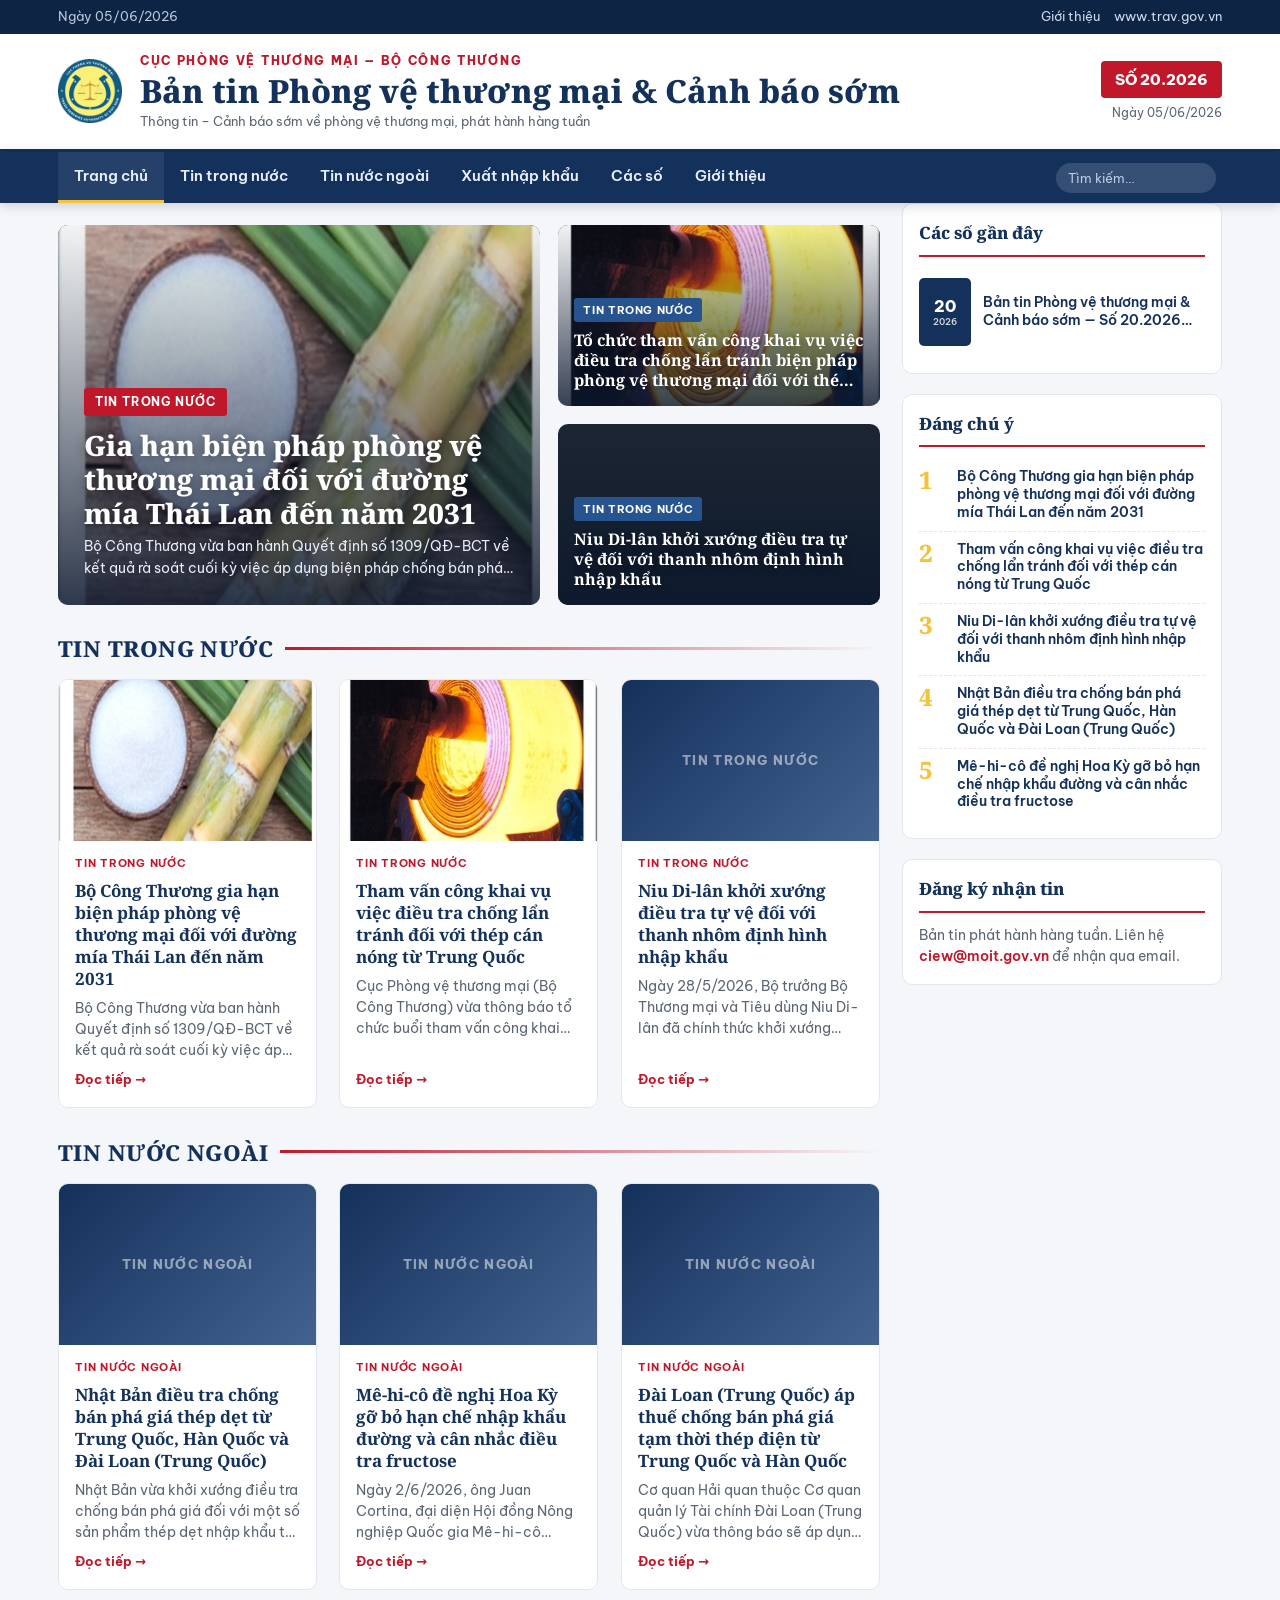
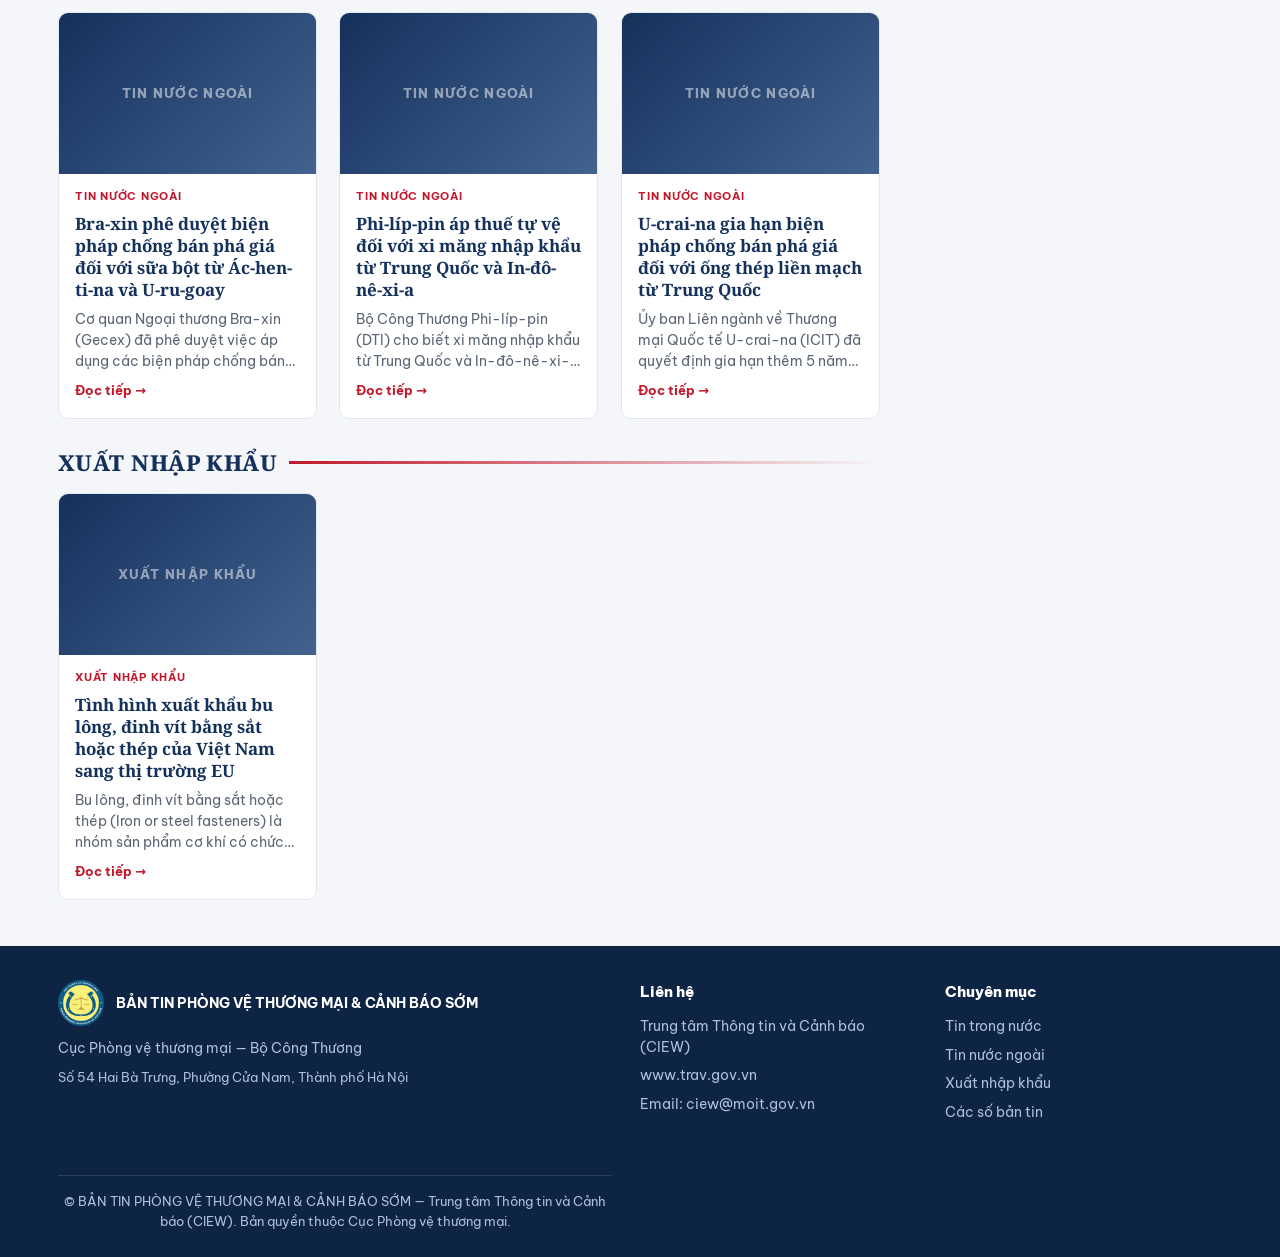
<file: index.html>
<!DOCTYPE html><html lang="vi"><head><meta charset="utf-8">
<meta name="viewport" content="width=device-width, initial-scale=1"><title>Bản tin Phòng vệ thương mại & Cảnh báo sớm</title>
<link rel="preconnect" href="https://fonts.googleapis.com"><link rel="preconnect" href="https://fonts.gstatic.com" crossorigin>
<link href="https://fonts.googleapis.com/css2?family=Be+Vietnam+Pro:wght@400;500;600;700;800;900&family=Noto+Serif:ital,wght@0,400;0,600;0,700;0,800;1,400&display=swap" rel="stylesheet">
<link rel="stylesheet" href="assets/css/style.css">
</head><body data-page="home">
<div class="util"><div class="wrap"><span class="date" data-issue-date></span>
  <span class="right"><a href="about.html">Giới thiệu</a><a data-foot-web href="#" target="_blank">trav.gov.vn</a></span></div></div>
<header class="masthead"><div class="wrap">
  <img class="logo" src="assets/img/logo.png" alt="TRAV">
  <div class="titles"><div class="kicker">Cục Phòng vệ thương mại — Bộ Công Thương</div>
    <h1>Bản tin Phòng vệ thương mại &amp; Cảnh báo sớm</h1>
    <div class="sub">Thông tin – Cảnh báo sớm về phòng vệ thương mại, phát hành hàng tuần</div></div>
  <div class="issue"><span class="b" data-issue-badge>SỐ —</span><div class="d" data-issue-date></div></div>
</div></header>
<nav class="nav"><div class="wrap">
  <div class="links">
    <a data-nav="home" href="index.html">Trang chủ</a>
    <a href="index.html?q=Tin trong nước">Tin trong nước</a>
    <a href="index.html?q=Tin nước ngoài">Tin nước ngoài</a>
    <a href="index.html?q=Xuất nhập khẩu">Xuất nhập khẩu</a>
    <a data-nav="issues" href="issues.html">Các số</a>
    <a data-nav="about" href="about.html">Giới thiệu</a>
  </div>
  <button class="burger" aria-label="menu">☰</button>
  <div class="search"><input type="search" placeholder="Tìm kiếm…"></div>
</div></nav>
<main class="wrap" id="home"><div class="grid main-cols" style="align-items:start"><div id="home-main"><p class="loading">Đang tải bản tin…</p></div><aside class="side" id="home-side"></aside></div></main>
<footer class="foot"><div class="wrap">
  <div><div class="brand"><img src="assets/img/logo.png" alt=""><b data-site-name>BẢN TIN</b></div>
    <p style="font-size:13.5px;max-width:46ch" data-foot-org></p>
    <p style="font-size:13px;margin-top:8px" data-foot-addr></p></div>
  <div><h4>Liên hệ</h4><ul>
    <li data-foot-center></li><li><a data-foot-web href="#" target="_blank"></a></li>
    <li>Email: <a data-foot-email href="#"></a></li></ul></div>
  <div><h4>Chuyên mục</h4><ul>
    <li><a href="index.html?q=Tin trong nước">Tin trong nước</a></li>
    <li><a href="index.html?q=Tin nước ngoài">Tin nước ngoài</a></li>
    <li><a href="index.html?q=Xuất nhập khẩu">Xuất nhập khẩu</a></li>
    <li><a href="issues.html">Các số bản tin</a></li></ul></div>
  <div class="copy">© <span data-site-name></span> — Trung tâm Thông tin và Cảnh báo (CIEW). Bản quyền thuộc Cục Phòng vệ thương mại.</div>
</div></footer>
<script src="assets/js/app.js"></script>
</body></html>
</file>
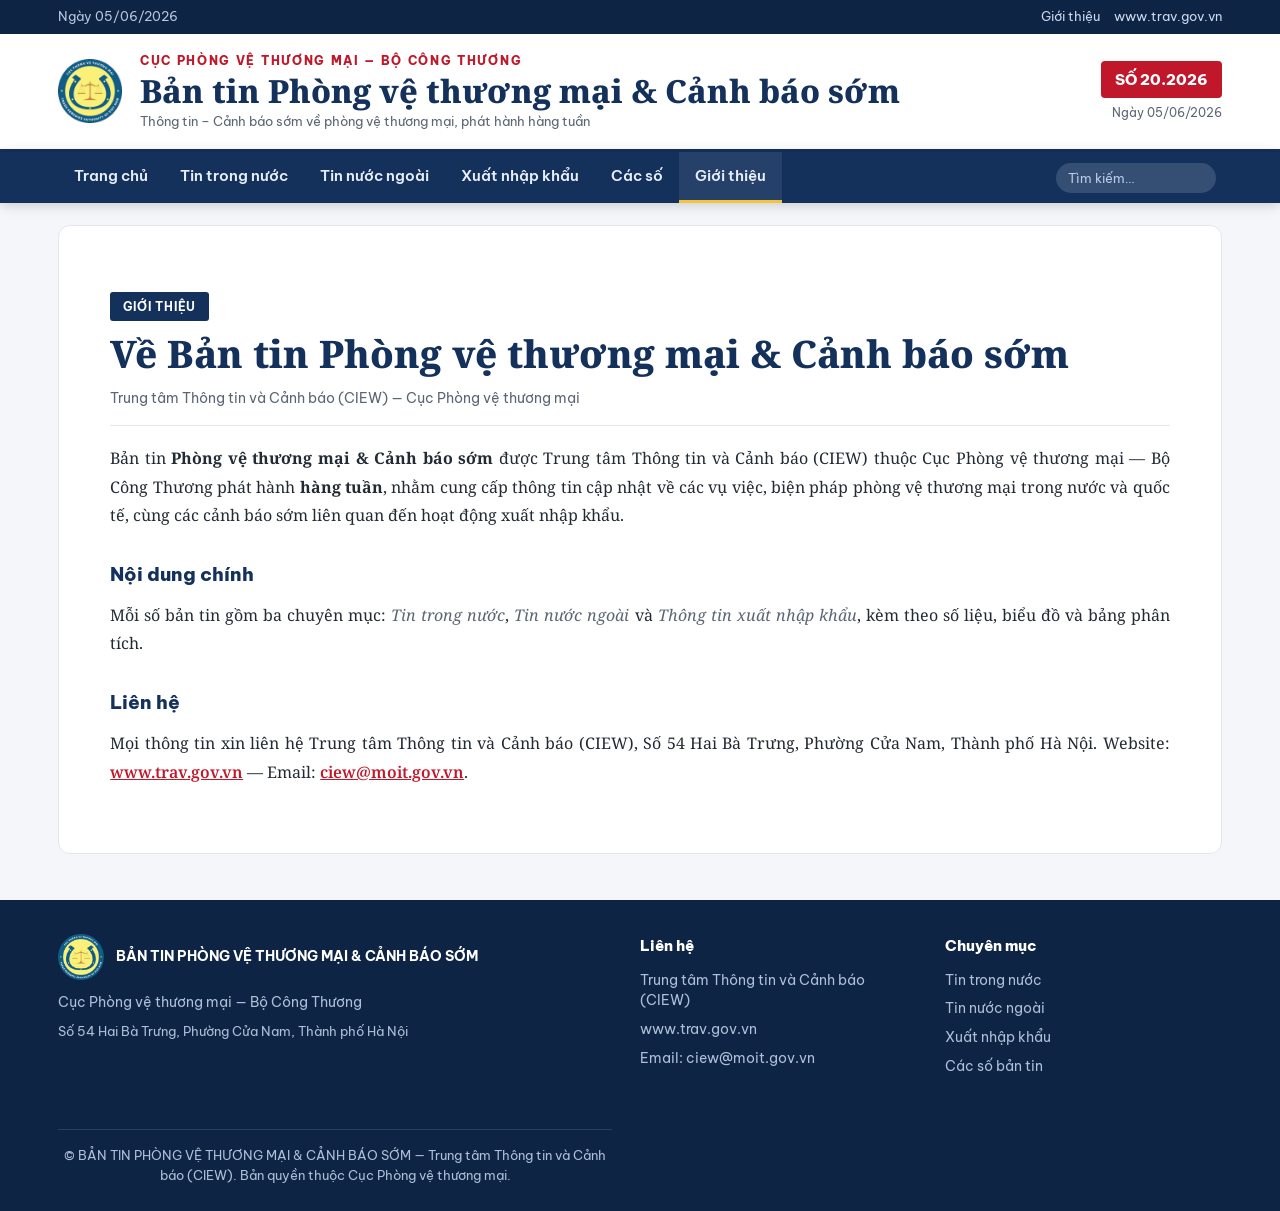
<file: about.html>
<!DOCTYPE html><html lang="vi"><head><meta charset="utf-8">
<meta name="viewport" content="width=device-width, initial-scale=1"><title>Giới thiệu — Bản tin PVTM & CBS</title>
<link rel="preconnect" href="https://fonts.googleapis.com"><link rel="preconnect" href="https://fonts.gstatic.com" crossorigin>
<link href="https://fonts.googleapis.com/css2?family=Be+Vietnam+Pro:wght@400;500;600;700;800;900&family=Noto+Serif:ital,wght@0,400;0,600;0,700;0,800;1,400&display=swap" rel="stylesheet">
<link rel="stylesheet" href="assets/css/style.css">
</head><body data-page="about">
<div class="util"><div class="wrap"><span class="date" data-issue-date></span>
  <span class="right"><a href="about.html">Giới thiệu</a><a data-foot-web href="#" target="_blank">trav.gov.vn</a></span></div></div>
<header class="masthead"><div class="wrap">
  <img class="logo" src="assets/img/logo.png" alt="TRAV">
  <div class="titles"><div class="kicker">Cục Phòng vệ thương mại — Bộ Công Thương</div>
    <h1>Bản tin Phòng vệ thương mại &amp; Cảnh báo sớm</h1>
    <div class="sub">Thông tin – Cảnh báo sớm về phòng vệ thương mại, phát hành hàng tuần</div></div>
  <div class="issue"><span class="b" data-issue-badge>SỐ —</span><div class="d" data-issue-date></div></div>
</div></header>
<nav class="nav"><div class="wrap">
  <div class="links">
    <a data-nav="home" href="index.html">Trang chủ</a>
    <a href="index.html?q=Tin trong nước">Tin trong nước</a>
    <a href="index.html?q=Tin nước ngoài">Tin nước ngoài</a>
    <a href="index.html?q=Xuất nhập khẩu">Xuất nhập khẩu</a>
    <a data-nav="issues" href="issues.html">Các số</a>
    <a data-nav="about" href="about.html">Giới thiệu</a>
  </div>
  <button class="burger" aria-label="menu">☰</button>
  <div class="search"><input type="search" placeholder="Tìm kiếm…"></div>
</div></nav>
<main class="wrap"><article class="article">
  <span class="tag">Giới thiệu</span>
  <h1>Về Bản tin Phòng vệ thương mại &amp; Cảnh báo sớm</h1>
  <div class="meta">Trung tâm Thông tin và Cảnh báo (CIEW) — Cục Phòng vệ thương mại</div>
  <div class="prose">
    <p>Bản tin <strong>Phòng vệ thương mại &amp; Cảnh báo sớm</strong> được Trung tâm Thông tin và Cảnh báo (CIEW) thuộc Cục Phòng vệ thương mại — Bộ Công Thương phát hành <strong>hàng tuần</strong>, nhằm cung cấp thông tin cập nhật về các vụ việc, biện pháp phòng vệ thương mại trong nước và quốc tế, cùng các cảnh báo sớm liên quan đến hoạt động xuất nhập khẩu.</p>
    <h2>Nội dung chính</h2>
    <p>Mỗi số bản tin gồm ba chuyên mục: <em>Tin trong nước</em>, <em>Tin nước ngoài</em> và <em>Thông tin xuất nhập khẩu</em>, kèm theo số liệu, biểu đồ và bảng phân tích.</p>
    <h2>Liên hệ</h2>
    <p>Mọi thông tin xin liên hệ <span data-foot-center></span>, <span data-foot-addr></span>. Website: <a data-foot-web href="#" target="_blank"></a> — Email: <a data-foot-email href="#"></a>.</p>
  </div>
</article></main>
<footer class="foot"><div class="wrap">
  <div><div class="brand"><img src="assets/img/logo.png" alt=""><b data-site-name>BẢN TIN</b></div>
    <p style="font-size:13.5px;max-width:46ch" data-foot-org></p>
    <p style="font-size:13px;margin-top:8px" data-foot-addr></p></div>
  <div><h4>Liên hệ</h4><ul>
    <li data-foot-center></li><li><a data-foot-web href="#" target="_blank"></a></li>
    <li>Email: <a data-foot-email href="#"></a></li></ul></div>
  <div><h4>Chuyên mục</h4><ul>
    <li><a href="index.html?q=Tin trong nước">Tin trong nước</a></li>
    <li><a href="index.html?q=Tin nước ngoài">Tin nước ngoài</a></li>
    <li><a href="index.html?q=Xuất nhập khẩu">Xuất nhập khẩu</a></li>
    <li><a href="issues.html">Các số bản tin</a></li></ul></div>
  <div class="copy">© <span data-site-name></span> — Trung tâm Thông tin và Cảnh báo (CIEW). Bản quyền thuộc Cục Phòng vệ thương mại.</div>
</div></footer>
<script src="assets/js/app.js"></script>
</body></html>
</file>
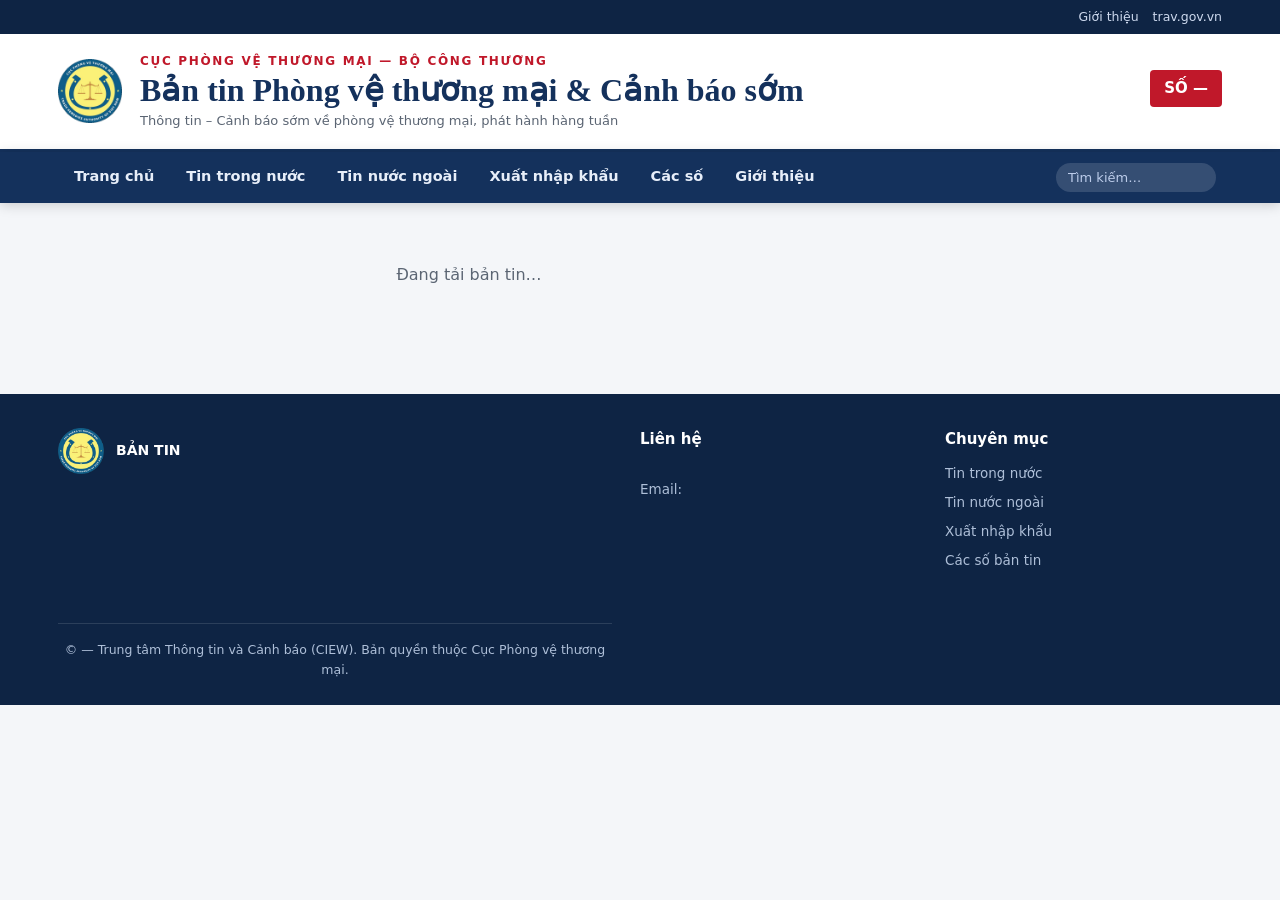
<file: article.html>
<!DOCTYPE html><html lang="vi"><head><meta charset="utf-8">
<meta name="viewport" content="width=device-width, initial-scale=1"><title>Bài viết — Bản tin PVTM & CBS</title>
<link rel="preconnect" href="https://fonts.googleapis.com"><link rel="preconnect" href="https://fonts.gstatic.com" crossorigin>
<link href="https://fonts.googleapis.com/css2?family=Be+Vietnam+Pro:wght@400;500;600;700;800;900&family=Noto+Serif:ital,wght@0,400;0,600;0,700;0,800;1,400&display=swap" rel="stylesheet">
<link rel="stylesheet" href="assets/css/style.css">
</head><body data-page="article">
<div class="util"><div class="wrap"><span class="date" data-issue-date></span>
  <span class="right"><a href="about.html">Giới thiệu</a><a data-foot-web href="#" target="_blank">trav.gov.vn</a></span></div></div>
<header class="masthead"><div class="wrap">
  <img class="logo" src="assets/img/logo.png" alt="TRAV">
  <div class="titles"><div class="kicker">Cục Phòng vệ thương mại — Bộ Công Thương</div>
    <h1>Bản tin Phòng vệ thương mại &amp; Cảnh báo sớm</h1>
    <div class="sub">Thông tin – Cảnh báo sớm về phòng vệ thương mại, phát hành hàng tuần</div></div>
  <div class="issue"><span class="b" data-issue-badge>SỐ —</span><div class="d" data-issue-date></div></div>
</div></header>
<nav class="nav"><div class="wrap">
  <div class="links">
    <a data-nav="home" href="index.html">Trang chủ</a>
    <a href="index.html?q=Tin trong nước">Tin trong nước</a>
    <a href="index.html?q=Tin nước ngoài">Tin nước ngoài</a>
    <a href="index.html?q=Xuất nhập khẩu">Xuất nhập khẩu</a>
    <a data-nav="issues" href="issues.html">Các số</a>
    <a data-nav="about" href="about.html">Giới thiệu</a>
  </div>
  <button class="burger" aria-label="menu">☰</button>
  <div class="search"><input type="search" placeholder="Tìm kiếm…"></div>
</div></nav>
<main class="wrap"><div class="grid main-cols" style="align-items:start"><article class="article" id="article"><p class="loading">Đang tải…</p></article><aside class="side" id="article-side"></aside></div></main>
<footer class="foot"><div class="wrap">
  <div><div class="brand"><img src="assets/img/logo.png" alt=""><b data-site-name>BẢN TIN</b></div>
    <p style="font-size:13.5px;max-width:46ch" data-foot-org></p>
    <p style="font-size:13px;margin-top:8px" data-foot-addr></p></div>
  <div><h4>Liên hệ</h4><ul>
    <li data-foot-center></li><li><a data-foot-web href="#" target="_blank"></a></li>
    <li>Email: <a data-foot-email href="#"></a></li></ul></div>
  <div><h4>Chuyên mục</h4><ul>
    <li><a href="index.html?q=Tin trong nước">Tin trong nước</a></li>
    <li><a href="index.html?q=Tin nước ngoài">Tin nước ngoài</a></li>
    <li><a href="index.html?q=Xuất nhập khẩu">Xuất nhập khẩu</a></li>
    <li><a href="issues.html">Các số bản tin</a></li></ul></div>
  <div class="copy">© <span data-site-name></span> — Trung tâm Thông tin và Cảnh báo (CIEW). Bản quyền thuộc Cục Phòng vệ thương mại.</div>
</div></footer>
<script src="assets/js/app.js"></script>
</body></html>
</file>
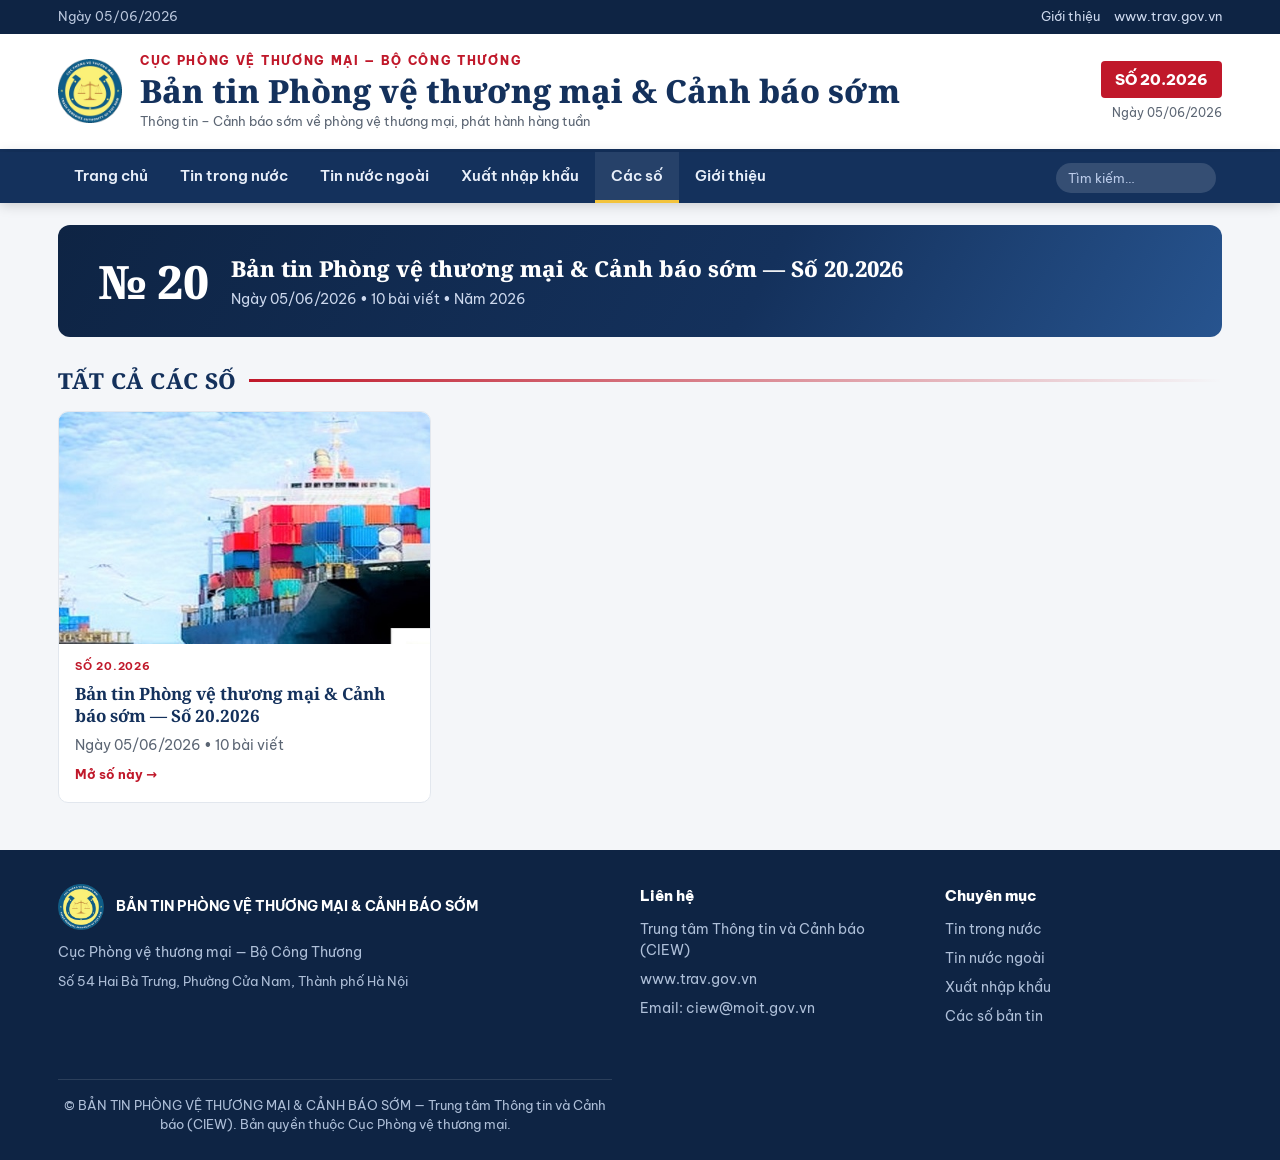
<file: issues.html>
<!DOCTYPE html><html lang="vi"><head><meta charset="utf-8">
<meta name="viewport" content="width=device-width, initial-scale=1"><title>Các số bản tin — PVTM & CBS</title>
<link rel="preconnect" href="https://fonts.googleapis.com"><link rel="preconnect" href="https://fonts.gstatic.com" crossorigin>
<link href="https://fonts.googleapis.com/css2?family=Be+Vietnam+Pro:wght@400;500;600;700;800;900&family=Noto+Serif:ital,wght@0,400;0,600;0,700;0,800;1,400&display=swap" rel="stylesheet">
<link rel="stylesheet" href="assets/css/style.css">
</head><body data-page="issues">
<div class="util"><div class="wrap"><span class="date" data-issue-date></span>
  <span class="right"><a href="about.html">Giới thiệu</a><a data-foot-web href="#" target="_blank">trav.gov.vn</a></span></div></div>
<header class="masthead"><div class="wrap">
  <img class="logo" src="assets/img/logo.png" alt="TRAV">
  <div class="titles"><div class="kicker">Cục Phòng vệ thương mại — Bộ Công Thương</div>
    <h1>Bản tin Phòng vệ thương mại &amp; Cảnh báo sớm</h1>
    <div class="sub">Thông tin – Cảnh báo sớm về phòng vệ thương mại, phát hành hàng tuần</div></div>
  <div class="issue"><span class="b" data-issue-badge>SỐ —</span><div class="d" data-issue-date></div></div>
</div></header>
<nav class="nav"><div class="wrap">
  <div class="links">
    <a data-nav="home" href="index.html">Trang chủ</a>
    <a href="index.html?q=Tin trong nước">Tin trong nước</a>
    <a href="index.html?q=Tin nước ngoài">Tin nước ngoài</a>
    <a href="index.html?q=Xuất nhập khẩu">Xuất nhập khẩu</a>
    <a data-nav="issues" href="issues.html">Các số</a>
    <a data-nav="about" href="about.html">Giới thiệu</a>
  </div>
  <button class="burger" aria-label="menu">☰</button>
  <div class="search"><input type="search" placeholder="Tìm kiếm…"></div>
</div></nav>
<main class="wrap" id="issues"><p class="loading">Đang tải…</p></main>
<footer class="foot"><div class="wrap">
  <div><div class="brand"><img src="assets/img/logo.png" alt=""><b data-site-name>BẢN TIN</b></div>
    <p style="font-size:13.5px;max-width:46ch" data-foot-org></p>
    <p style="font-size:13px;margin-top:8px" data-foot-addr></p></div>
  <div><h4>Liên hệ</h4><ul>
    <li data-foot-center></li><li><a data-foot-web href="#" target="_blank"></a></li>
    <li>Email: <a data-foot-email href="#"></a></li></ul></div>
  <div><h4>Chuyên mục</h4><ul>
    <li><a href="index.html?q=Tin trong nước">Tin trong nước</a></li>
    <li><a href="index.html?q=Tin nước ngoài">Tin nước ngoài</a></li>
    <li><a href="index.html?q=Xuất nhập khẩu">Xuất nhập khẩu</a></li>
    <li><a href="issues.html">Các số bản tin</a></li></ul></div>
  <div class="copy">© <span data-site-name></span> — Trung tâm Thông tin và Cảnh báo (CIEW). Bản quyền thuộc Cục Phòng vệ thương mại.</div>
</div></footer>
<script src="assets/js/app.js"></script>
</body></html>
</file>
<file: assets/css/style.css>
:root{
  --navy:#14315c; --navy-2:#27548f; --navy-deep:#0e2444; --blockblue:#43628e;
  --red:#c0182a; --gold:#f3c33c; --ink:#1b232e; --muted:#5b6573;
  --line:#e2e7ee; --bg:#f4f6f9; --paper:#fff; --wave:#d3e2f1; --teal:#144059;
  --sans:'Be Vietnam Pro',system-ui,-apple-system,Segoe UI,Roboto,sans-serif;
  --serif:'Noto Serif',Georgia,'Times New Roman',serif;
  --maxw:1200px;
}
*{box-sizing:border-box;margin:0;padding:0}
html{scroll-behavior:smooth}
body{font-family:var(--sans);color:var(--ink);background:var(--bg);-webkit-font-smoothing:antialiased;line-height:1.55}
a{color:inherit;text-decoration:none}
img{max-width:100%;display:block}
.wrap{max-width:var(--maxw);margin:0 auto;padding:0 18px}

/* ---------- top utility bar ---------- */
.util{background:var(--navy-deep);color:#cdd9ee;font-size:12.5px}
.util .wrap{display:flex;align-items:center;gap:16px;height:34px}
.util .date{opacity:.9}
.util .right{margin-left:auto;display:flex;gap:14px}
.util a:hover{color:#fff}

/* ---------- masthead ---------- */
.masthead{background:var(--paper);border-bottom:3px solid var(--navy)}
.masthead .wrap{display:flex;align-items:center;gap:18px;padding:18px}
.masthead .logo{width:64px;height:64px;flex:none}
.masthead .titles .kicker{color:var(--red);font-weight:800;font-size:12px;letter-spacing:.14em;text-transform:uppercase}
.masthead .titles h1{font-family:var(--serif);color:var(--navy);font-size:clamp(20px,3.4vw,32px);font-weight:800;line-height:1.1;margin-top:2px}
.masthead .titles .sub{color:var(--muted);font-size:13px;margin-top:3px}
.masthead .issue{margin-left:auto;text-align:right}
.masthead .issue .b{display:inline-block;background:var(--red);color:#fff;font-weight:800;padding:7px 14px;border-radius:4px;font-size:15px}
.masthead .issue .d{color:var(--muted);font-size:12px;margin-top:6px}

/* ---------- nav ---------- */
.nav{background:var(--navy);position:sticky;top:0;z-index:40;box-shadow:0 2px 12px rgba(0,0,0,.18)}
.nav .wrap{display:flex;align-items:center}
.nav a{color:#e7eef9;font-weight:600;font-size:14.5px;padding:13px 16px;display:inline-block;border-bottom:3px solid transparent}
.nav a:hover,.nav a.active{background:rgba(255,255,255,.08);border-bottom-color:var(--gold)}
.nav .burger{display:none;margin-left:auto;background:none;border:0;color:#fff;font-size:22px;padding:10px 14px;cursor:pointer}
.nav .search{margin-left:auto;display:flex;align-items:center;gap:6px;padding:0 6px}
.nav .search input{border:0;border-radius:20px;padding:7px 12px;font-family:var(--sans);font-size:13px;width:160px;background:rgba(255,255,255,.14);color:#fff}
.nav .search input::placeholder{color:#bcccea}

/* ---------- layout ---------- */
.section-head{display:flex;align-items:center;gap:12px;margin:26px 0 14px}
.section-head h2{font-family:var(--serif);color:var(--navy);font-size:22px;font-weight:800;text-transform:uppercase;letter-spacing:.02em;white-space:nowrap}
.section-head::after{content:"";flex:1;height:3px;background:linear-gradient(90deg,var(--red),transparent)}
.grid{display:grid;gap:22px}
.main-cols{grid-template-columns:1fr 320px}
@media(max-width:900px){.main-cols{grid-template-columns:1fr}}

/* ---------- hero / featured ---------- */
.hero{display:grid;grid-template-columns:1.5fr 1fr;gap:18px;margin-top:22px}
@media(max-width:780px){.hero{grid-template-columns:1fr}}
.feat{position:relative;border-radius:10px;overflow:hidden;min-height:380px;background:#1d2733;color:#fff;display:flex;align-items:flex-end}
.feat img{position:absolute;inset:0;width:100%;height:100%;object-fit:cover}
.feat .scrim{position:absolute;inset:0;background:linear-gradient(180deg,rgba(10,22,44,.05),rgba(10,22,44,.85))}
.feat .c{position:relative;padding:26px;z-index:2}
.feat .tag{display:inline-block;background:var(--red);color:#fff;font-weight:700;font-size:11.5px;letter-spacing:.08em;text-transform:uppercase;padding:5px 11px;border-radius:3px}
.feat h3{font-family:var(--serif);font-size:clamp(20px,2.6vw,28px);font-weight:800;line-height:1.22;margin:12px 0 6px;text-shadow:0 2px 12px rgba(0,0,0,.4)}
.feat p{font-size:14px;color:#e7eef9;max-width:60ch;display:-webkit-box;-webkit-line-clamp:2;-webkit-box-orient:vertical;overflow:hidden}
.feat-side{display:flex;flex-direction:column;gap:18px}
.fs{position:relative;border-radius:10px;overflow:hidden;min-height:181px;background:#1d2733;color:#fff;display:flex;align-items:flex-end}
.fs img{position:absolute;inset:0;width:100%;height:100%;object-fit:cover}
.fs .scrim{position:absolute;inset:0;background:linear-gradient(180deg,rgba(10,22,44,.05),rgba(10,22,44,.82))}
.fs .c{position:relative;padding:16px;z-index:2}
.fs .tag{display:inline-block;background:var(--navy-2);color:#fff;font-weight:700;font-size:10.5px;letter-spacing:.06em;text-transform:uppercase;padding:4px 9px;border-radius:3px}
.fs h4{font-family:var(--serif);font-size:16px;font-weight:700;line-height:1.25;margin-top:8px;text-shadow:0 2px 10px rgba(0,0,0,.4);display:-webkit-box;-webkit-line-clamp:3;-webkit-box-orient:vertical;overflow:hidden}

/* ---------- article cards ---------- */
.cards{grid-template-columns:repeat(3,1fr)}
@media(max-width:780px){.cards{grid-template-columns:repeat(2,1fr)}}
@media(max-width:520px){.cards{grid-template-columns:1fr}}
.card2{background:var(--paper);border:1px solid var(--line);border-radius:10px;overflow:hidden;display:flex;flex-direction:column;transition:.18s;will-change:transform}
.card2:hover{transform:translateY(-3px);box-shadow:0 12px 30px rgba(20,49,92,.12)}
.card2 .thumb{aspect-ratio:16/10;background:linear-gradient(135deg,var(--navy),var(--blockblue));position:relative;overflow:hidden}
.card2 .thumb img{width:100%;height:100%;object-fit:cover}
.card2 .thumb .ph{position:absolute;inset:0;display:flex;align-items:center;justify-content:center;color:#fff;font-weight:800;letter-spacing:.1em;opacity:.5;font-size:13px;text-transform:uppercase}
.card2 .c{padding:14px 16px 18px;display:flex;flex-direction:column;gap:8px;flex:1}
.card2 .tag{color:var(--red);font-weight:700;font-size:11px;letter-spacing:.07em;text-transform:uppercase}
.card2 h3{font-family:var(--serif);font-size:17px;font-weight:700;line-height:1.3;color:var(--navy)}
.card2 p{font-size:13.5px;color:var(--muted);display:-webkit-box;-webkit-line-clamp:3;-webkit-box-orient:vertical;overflow:hidden}
.card2 .more{margin-top:auto;color:var(--red);font-weight:700;font-size:13px}

/* ---------- sidebar ---------- */
.side .box{background:var(--paper);border:1px solid var(--line);border-radius:10px;padding:16px 16px 18px;margin-bottom:20px}
.side h3{font-family:var(--serif);color:var(--navy);font-size:17px;font-weight:800;border-bottom:2px solid var(--red);padding-bottom:8px;margin-bottom:12px}
.issue-card{display:flex;gap:12px;align-items:center;padding:9px 0;border-bottom:1px dashed var(--line)}
.issue-card:last-child{border-bottom:0}
.issue-card .ic{width:52px;height:68px;border-radius:5px;background:var(--navy);color:#fff;display:flex;flex-direction:column;align-items:center;justify-content:center;flex:none;font-weight:800;line-height:1}
.issue-card .ic small{font-size:9px;font-weight:600;opacity:.8;margin-top:3px}
.issue-card .t{font-size:13.5px;font-weight:600;color:var(--navy);line-height:1.3;display:-webkit-box;-webkit-line-clamp:2;-webkit-box-orient:vertical;overflow:hidden}
.issue-card .t small{display:block;color:var(--muted);font-weight:500;margin-top:2px}
.rank{counter-reset:r}
.rank a{display:flex;gap:12px;padding:9px 0;border-bottom:1px dashed var(--line);align-items:flex-start}
.rank a:last-child{border:0}
.rank a::before{counter-increment:r;content:counter(r);font-family:var(--serif);font-weight:800;color:var(--gold);font-size:24px;line-height:1;flex:none;width:26px}
.rank a span{font-size:13.5px;font-weight:600;color:var(--navy);line-height:1.32}

/* ---------- article page ---------- */
.article{background:var(--paper);border:1px solid var(--line);border-radius:12px;padding:clamp(22px,4vw,52px);margin-top:22px}
.article .crumb{font-size:12.5px;color:var(--muted)}
.article .crumb a{color:var(--red);font-weight:600}
.article .tag{display:inline-block;background:var(--navy);color:#fff;font-weight:700;font-size:11.5px;letter-spacing:.07em;text-transform:uppercase;padding:6px 13px;border-radius:3px;margin:14px 0 10px}
.article h1{font-family:var(--serif);color:var(--navy);font-size:clamp(24px,4vw,38px);font-weight:800;line-height:1.18}
.article .meta{color:var(--muted);font-size:13.5px;margin:12px 0 4px;border-bottom:1px solid var(--line);padding-bottom:16px}
.prose{font-family:var(--serif);font-size:clamp(16px,1.1vw,18px);line-height:1.78;color:#222a33;margin-top:18px}
.prose p{margin:0 0 1em;text-align:justify}
.prose h2{font-family:var(--sans);color:var(--navy);font-size:1.18em;font-weight:800;margin:1.5em 0 .5em}
.prose h3{font-family:var(--sans);color:var(--navy);font-size:1.05em;font-weight:700;margin:1.3em 0 .4em}
.prose em{color:var(--muted)}
.prose img{margin:1.3em auto;border-radius:10px;border:5px solid #fff;box-shadow:0 12px 30px rgba(20,49,92,.16);outline:1px solid var(--line)}
.prose a{color:var(--red);font-weight:600;text-decoration:underline}
.prose ul,.prose ol{margin:0 0 1em 1.4em}
.prose table{width:100%;border-collapse:collapse;font-family:var(--sans);font-size:14px;margin:1.3em 0}
.prose th{background:var(--navy);color:#fff;font-weight:700;padding:9px 10px;border:1px solid var(--navy)}
.prose td{border:1px solid #cfd8e6;padding:7px 10px}
.prose td:not(:first-child){text-align:right;font-variant-numeric:tabular-nums}
.prose tbody tr:nth-child(even) td{background:#eef3fa}

/* ---------- issue detail strip ---------- */
.issue-hero{background:linear-gradient(120deg,var(--navy-deep),var(--navy) 60%,var(--navy-2));color:#fff;border-radius:12px;padding:26px clamp(20px,4vw,40px);margin-top:22px;display:flex;align-items:center;gap:22px;flex-wrap:wrap}
.issue-hero .big{font-family:var(--serif);font-size:46px;font-weight:800;line-height:1}
.issue-hero .meta h2{font-family:var(--serif);font-size:22px;font-weight:800}
.issue-hero .meta p{color:#cdd9ee;font-size:14px;margin-top:4px}

/* ---------- footer ---------- */
.foot{background:var(--navy-deep);color:#aebfd8;margin-top:46px;padding:34px 0 26px}
.foot .wrap{display:grid;grid-template-columns:2fr 1fr 1fr;gap:28px}
@media(max-width:780px){.foot .wrap{grid-template-columns:1fr}}
.foot h4{color:#fff;font-size:15px;font-weight:800;margin-bottom:12px}
.foot .brand{display:flex;gap:12px;align-items:center;margin-bottom:12px}
.foot .brand img{width:46px;height:46px}
.foot .brand b{color:#fff;font-size:14px}
.foot a:hover{color:#fff}
.foot .copy{border-top:1px solid rgba(255,255,255,.12);margin-top:24px;padding-top:16px;font-size:12.5px;text-align:center}
.foot ul{list-style:none;display:flex;flex-direction:column;gap:8px;font-size:13.5px}

/* ---------- misc ---------- */
.loading{padding:60px 0;text-align:center;color:var(--muted)}
.skel{background:linear-gradient(90deg,#eef1f5,#e3e8ef,#eef1f5);background-size:200% 100%;animation:sh 1.2s infinite}
@keyframes sh{to{background-position:-200% 0}}
@media(max-width:720px){
  .nav .search{display:none}.nav .burger{display:block}
  .nav .links{display:none;position:absolute;top:100%;left:0;right:0;background:var(--navy);flex-direction:column}
  .nav .links.open{display:flex}
  .nav .links a{display:block;border-bottom:1px solid rgba(255,255,255,.08)}
}
.nav .links{display:flex;align-items:center}
</file>
